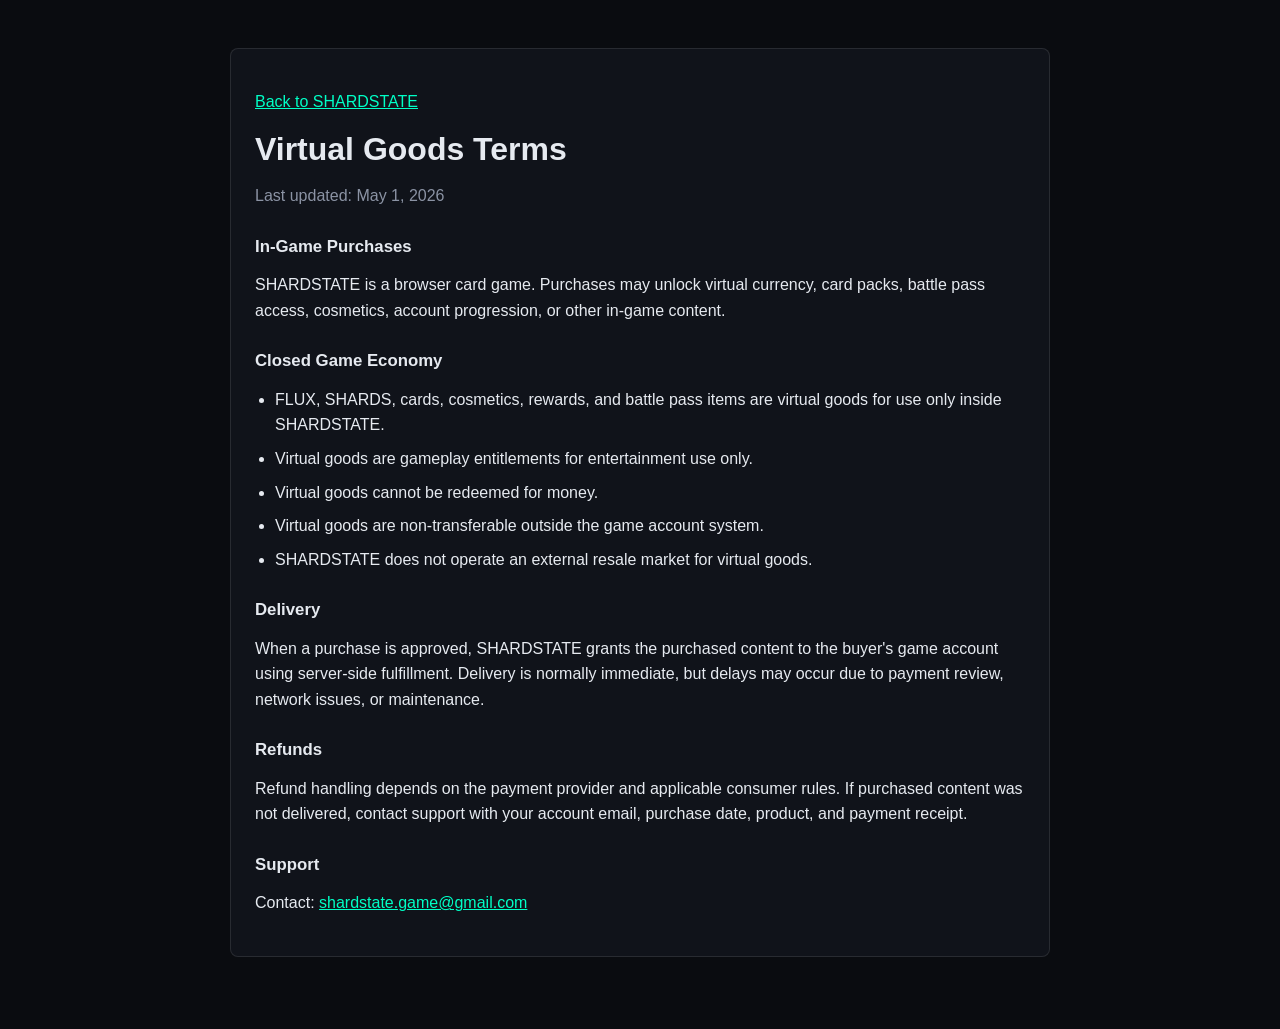
<file: legal/virtual-goods.html>
<!DOCTYPE html>
<html lang="en">
<head>
<meta charset="UTF-8"/>
<meta name="viewport" content="width=device-width,initial-scale=1"/>
<title>SHARDSTATE - Virtual Goods Terms</title>
<meta name="description" content="Virtual goods terms for SHARDSTATE in-game purchases."/>
<meta name="robots" content="index,follow"/>
<style>
  :root{color-scheme:dark;--bg:#0a0c10;--panel:#10131a;--text:#e6eaf0;--muted:#8b93a4;--line:rgba(255,255,255,.1);--acc:#00ffc6}
  *{box-sizing:border-box} body{margin:0;background:var(--bg);color:var(--text);font-family:Arial,Helvetica,sans-serif;line-height:1.6}
  main{max-width:860px;margin:0 auto;padding:48px 20px 72px}
  a{color:var(--acc)} h1,h2{line-height:1.15} h1{font-size:2rem;margin:0 0 8px} h2{font-size:1.05rem;margin:28px 0 8px}
  .panel{border:1px solid var(--line);background:var(--panel);border-radius:8px;padding:24px}
  .muted{color:var(--muted)} ul{padding-left:20px} li{margin:8px 0}
</style>
</head>
<body>
<main>
  <div class="panel">
    <p><a href="../index.html">Back to SHARDSTATE</a></p>
    <h1>Virtual Goods Terms</h1>
    <p class="muted">Last updated: May 1, 2026</p>

    <h2>In-Game Purchases</h2>
    <p>SHARDSTATE is a browser card game. Purchases may unlock virtual currency, card packs, battle pass access, cosmetics, account progression, or other in-game content.</p>

    <h2>Closed Game Economy</h2>
    <ul>
      <li>FLUX, SHARDS, cards, cosmetics, rewards, and battle pass items are virtual goods for use only inside SHARDSTATE.</li>
      <li>Virtual goods are gameplay entitlements for entertainment use only.</li>
      <li>Virtual goods cannot be redeemed for money.</li>
      <li>Virtual goods are non-transferable outside the game account system.</li>
      <li>SHARDSTATE does not operate an external resale market for virtual goods.</li>
    </ul>

    <h2>Delivery</h2>
    <p>When a purchase is approved, SHARDSTATE grants the purchased content to the buyer's game account using server-side fulfillment. Delivery is normally immediate, but delays may occur due to payment review, network issues, or maintenance.</p>

    <h2>Refunds</h2>
    <p>Refund handling depends on the payment provider and applicable consumer rules. If purchased content was not delivered, contact support with your account email, purchase date, product, and payment receipt.</p>

    <h2>Support</h2>
    <p>Contact: <a href="mailto:shardstate.game@gmail.com">shardstate.game@gmail.com</a></p>
  </div>
</main>
</body>
</html>
</file>
